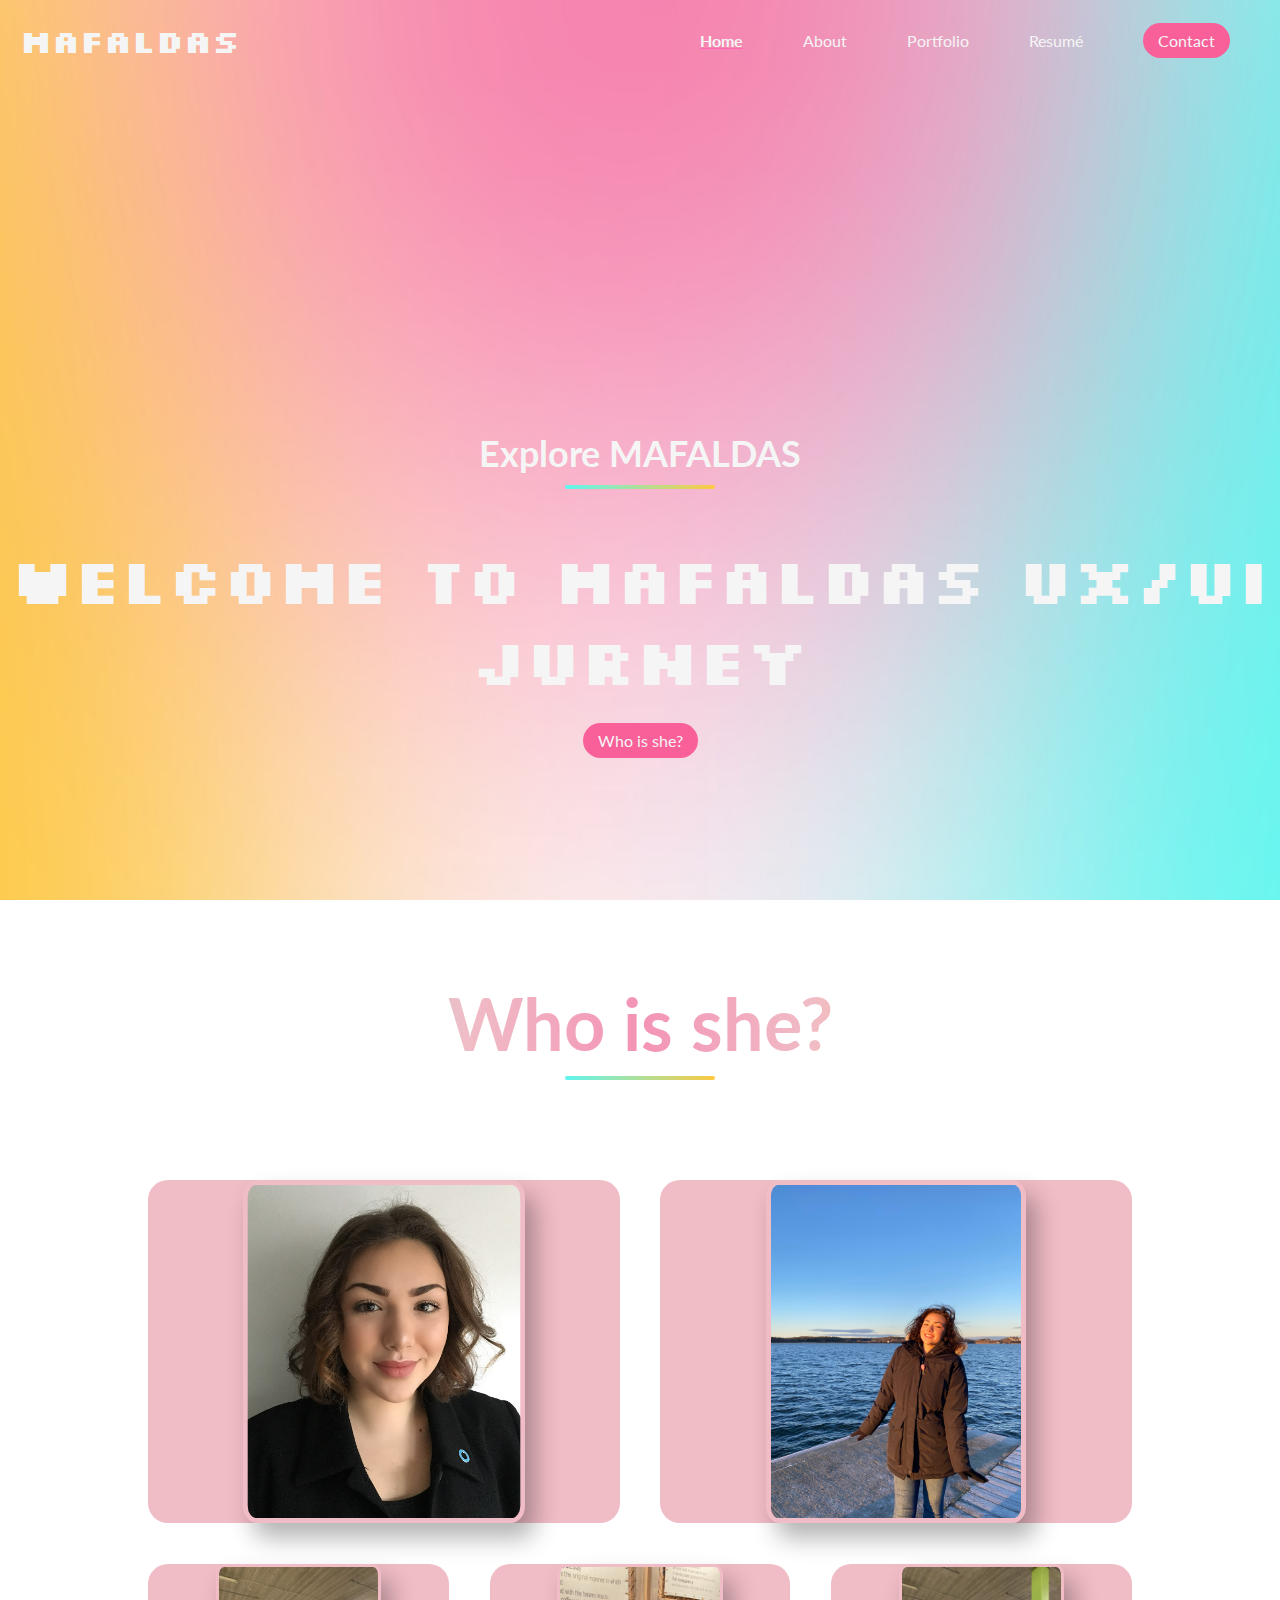
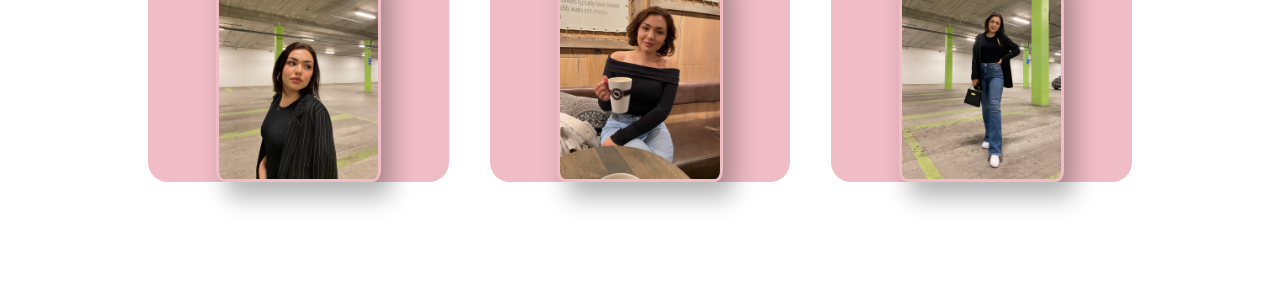
<file: index.html>
<!DOCTYPE html>
<html lang="en">
<head>
    <meta charset="UTF-8">
    <meta http-equiv="X-UA-Compatible" content="IE=edge">
    <meta name="viewport" content="width=device-width, initial-scale=1.0">
    <title>MAFALDA</title>
    <link rel="stylesheet" href="style.css">
</head>
<body>
    <nav class="navbar">
        <h1 class="logo">MAFALDAS</h1>
        <ul class="nav-link">
            <li class="active"><a href="index.html">Home</a></li>
            <li><a href="about.html">About</a></li>
            <li><a href="portfolio.html">Portfolio</a></li>
            <li><a href="resume.html">Resumé</a></li>
            <li class="ctn"><a href="contact.html">Contact</a></li>
        </ul>
        <img src="./img/menu-btn.png" alt="" class="menu-btn">
    </nav>
    <header>
        <div class="header-content">
            <h2>Explore MAFALDAS</h2>
            <div class="line"></div>
            <h1>Welcome to Mafaldas UX/UI Jurney</h1>
            <a href="#home" class="ctn">Who is she?</a>
        </div>
    </header>

    <section id="home">
        <div class="title">
            <h1>Who is she?</h1>
            <div class="line"></div>
        </div>
    </section>
    <section>
        <div class="row">
            <div class="column">
                <img src="./img/slideshow2.png" alt="" class="img2">
            </div>
            <div class="column"> 
                <img src="./img/slideshow1.jpg" alt="" class="img1">
            </div>
            <div class="glow-wrap">
                <i class="glow"></i>
            </div>    
        </div>
        <div class="row">    
            <div class="column">
                <img src="./img/slideshow4.jpg" alt="" class="img3">
            </div>
            <div class="column">
                <img src="./img/slideshow3.jpg" alt="" class="img4">
            </div> 
            <div class="column">   
                <img src="./img/slideshow5.jpg" alt="" class="img5">
            </div>
        </div>
    </section>

    
    <script>
        const menuBtn = document.querySelector('.menu-btn')
        const navlinks = document.querySelector('.nav-link')

        menuBtn.addEventListener('click',()=>{
            navlinks.classList.toggle('mobile-menu')
        })
    </script>
</body>
</html>
</file>
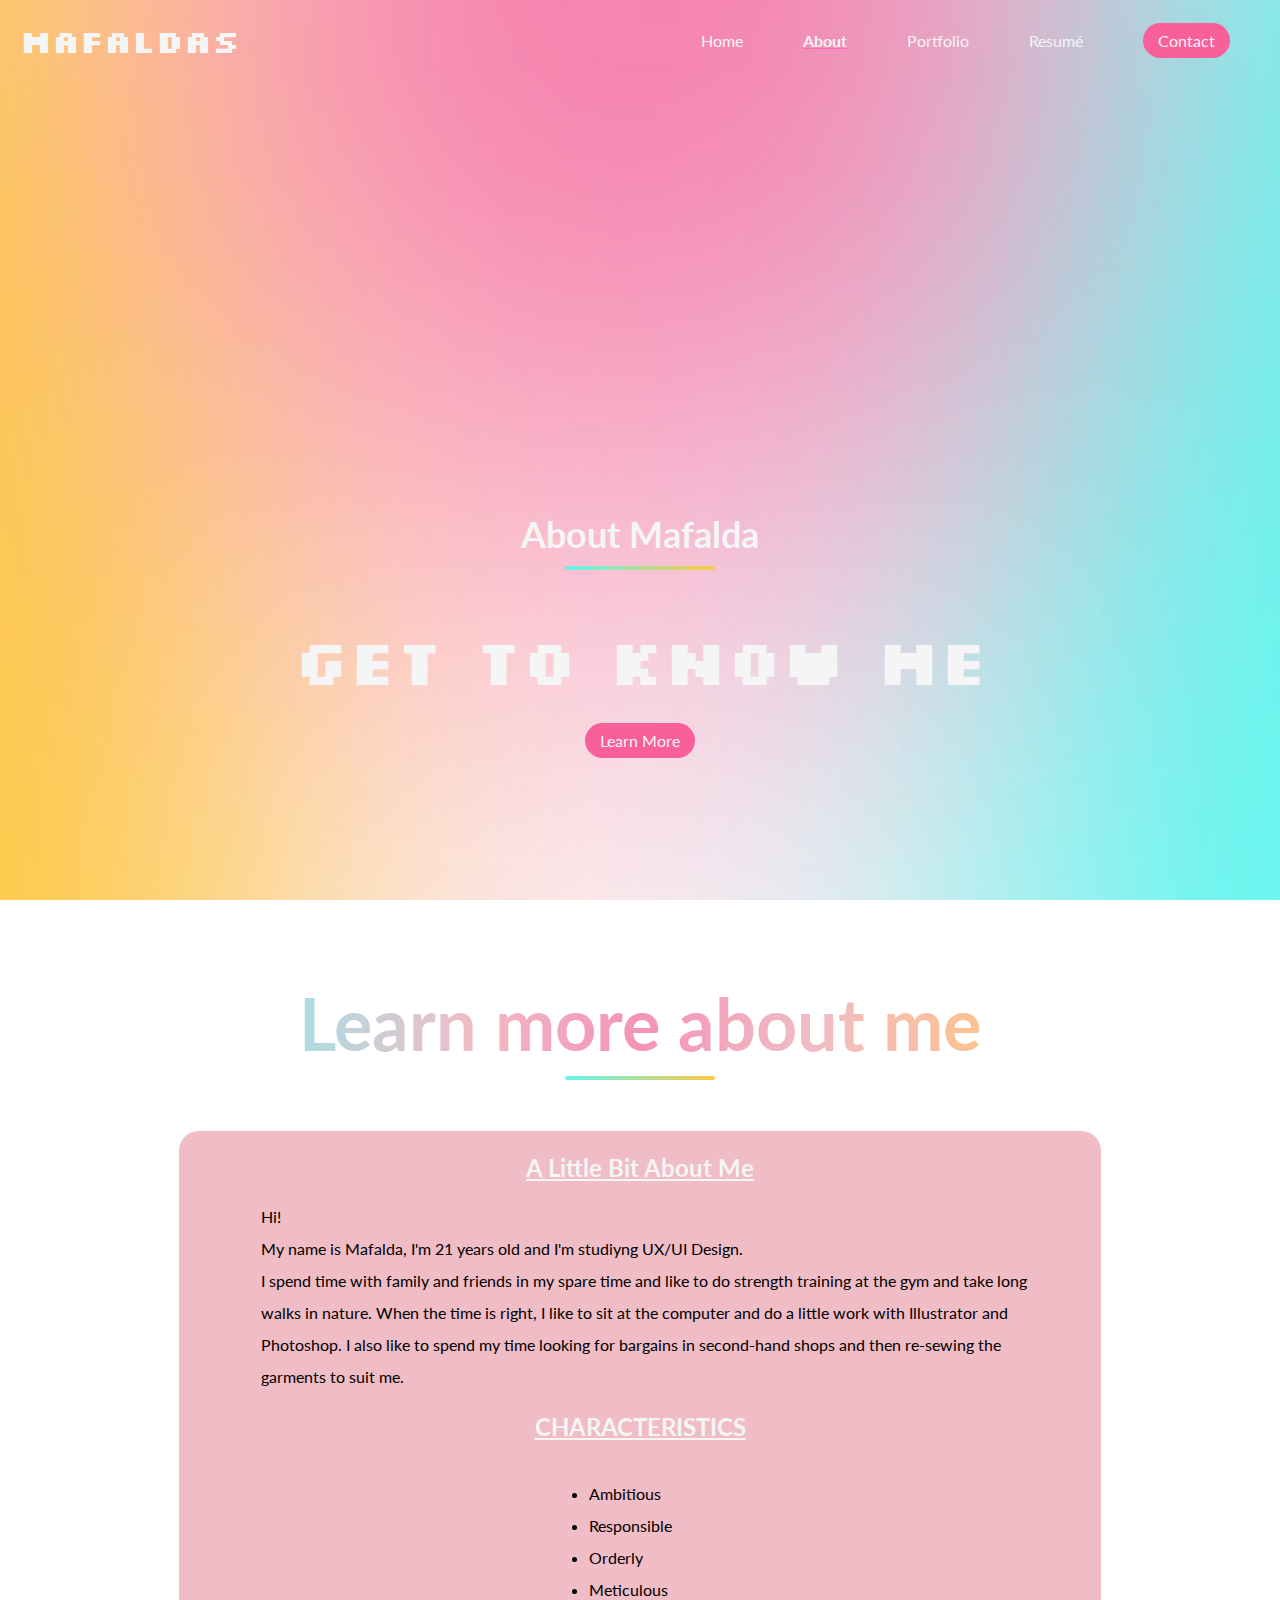
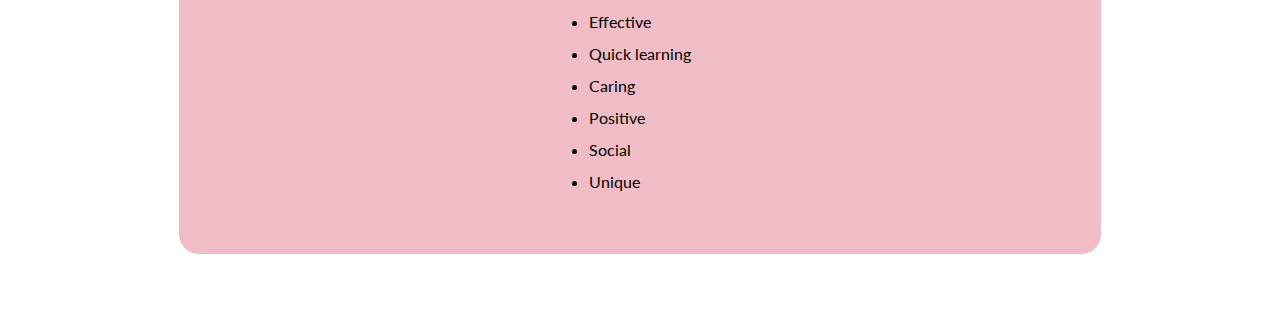
<file: about.html>
<!DOCTYPE html>
<html lang="en">
<head>
    <meta charset="UTF-8">
    <meta http-equiv="X-UA-Compatible" content="IE=edge">
    <meta name="viewport" content="width=device-width, initial-scale=1.0">
    <title>MAFALDA</title>
    <link rel="stylesheet" href="style.css">
</head>
<body>
    <nav class="navbar">
        <h1 class="logo">MAFALDAS</h1>
        <ul class="nav-link">
            <li><a href="index.html">Home</a></li>
            <li class="active"><a href="about.html">About</a></li>
            <li><a href="portfolio.html">Portfolio</a></li>
            <li><a href="resume.html">Resumé</a></li>
            <li class="ctn"><a href="contact.html">Contact</a></li>
        </ul>
        <img src="./img/menu-btn.png" alt="" class="menu-btn">
    </nav>
    <header>
        <div class="header-content">
            <h2>About Mafalda</h2>
            <div class="line"></div>
            <h1>Get To Know Me</h1>
            <a href="#about" class="ctn">Learn More</a>
        </div>
    </header>

    <section id="about">
        <div class="title">
            <h1>Learn more about me</h1>
            <div class="line"></div>
        </div>
        <div class="about-container">
            <h2>A Little Bit About Me</h2>
            <p>Hi!
            <br>My name is Mafalda, I'm 21 years old and I'm studiyng UX/UI Design.  
            <br>I spend time with family and friends in my spare time and like to do strength training at the gym and take long walks in nature. When the time is right, I like to sit at the computer and do a little work with Illustrator and Photoshop. I also like to spend my time looking for bargains in second-hand shops and then re-sewing the garments to suit me.</p>
        
            <h2>CHARACTERISTICS</h2>
            <p>
                <div class="about-list">
                    <li>Ambitious</li>
                    <li>Responsible</li>
                    <li>Orderly</li>
                    <li>Meticulous</li>
                    <li>Effective</li>
                    <li>Quick learning</li>
                    <li>Caring</li>
                    <li>Positive</li>
                    <li>Social</li>
                    <li>Unique</li>
                </div>
            </p>
        </div>
    </section>

    <script>
        const menuBtn = document.querySelector('.menu-btn')
        const navlinks = document.querySelector('.nav-link')

        menuBtn.addEventListener('click',()=>{
            navlinks.classList.toggle('mobile-menu')
        })
    </script>
</body>
</html>
</file>
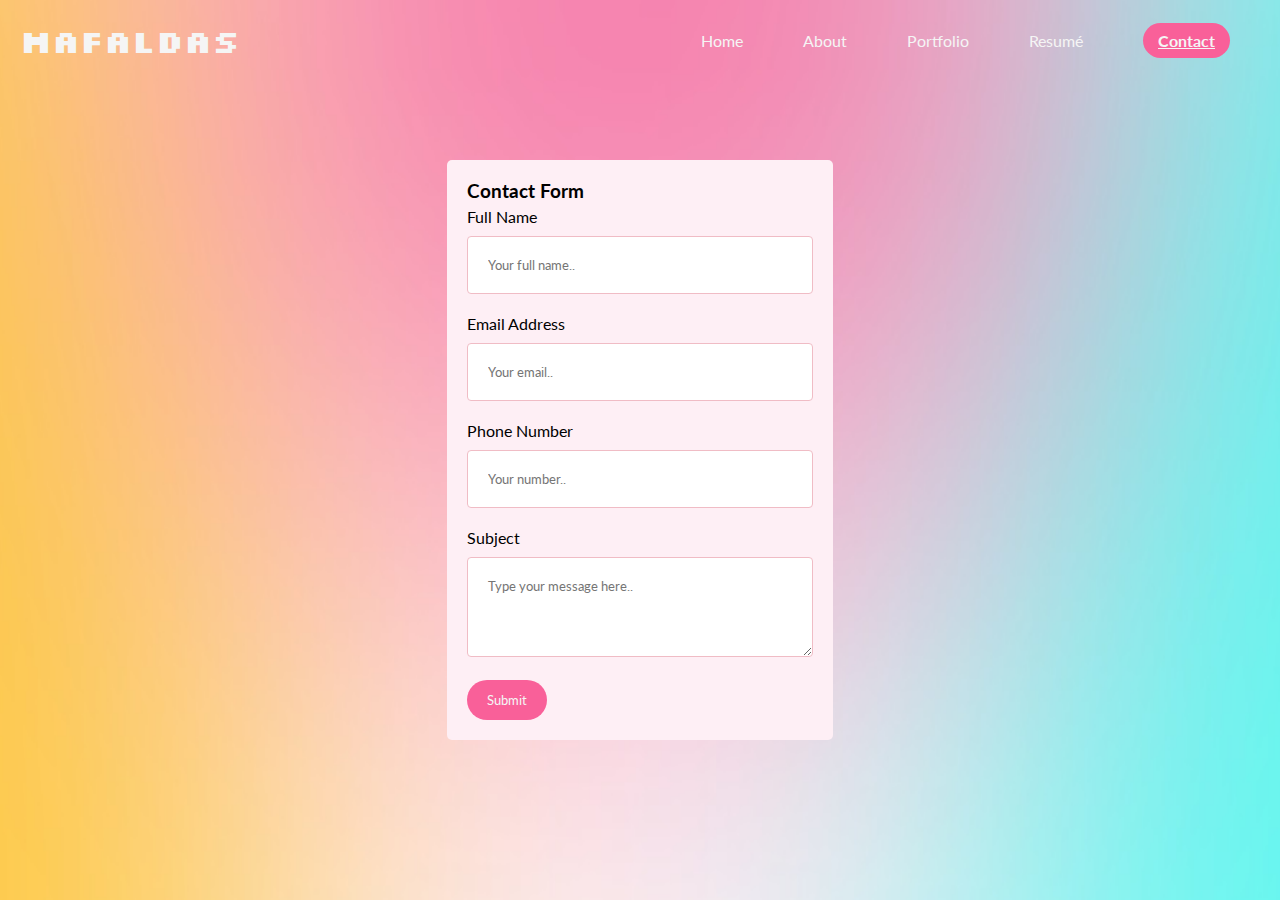
<file: contact.html>
<!DOCTYPE html>
<html lang="en">
<head>
    <meta charset="UTF-8">
    <meta http-equiv="X-UA-Compatible" content="IE=edge">
    <meta name="viewport" content="width=device-width, initial-scale=1.0">
    <title>MAFALDA</title>
    <link rel="stylesheet" href="style.css">
</head>
<body>
    <nav class="navbar">
        <h1 class="logo">MAFALDAS</h1>
        <ul class="nav-link">
            <li><a href="index.html">Home</a></li>
            <li><a href="about.html">About</a></li>
            <li><a href="portfolio.html">Portfolio</a></li>
            <li><a href="resume.html">Resumé</a></li>
            <li  class="ctn active"><a href="contact.html">Contact</a></li>
        </ul>
        <img src="./img/menu-btn.png" alt="" class="menu-btn">
    </nav>
    <header>
        <div class="container">
                <h3>Contact Form</h3>
                
                <ul><label for="fullname">Full Name</label></ul>
                <ul><input placeholder="Your full name.." type="text" id="fullname"></ul>
                
                
                <ul><label for="email">Email Address</label></ul>
                <ul><input placeholder="Your email.." type="text" id="email"></ul>
                
                
                <ul><label for="phone">Phone Number</label></ul>
                <ul><input placeholder="Your number.." type="text" id="phone"></ul>
                    
                    <label for="subject">Subject</label>
                    <textarea placeholder="Type your message here.." name="subject" id="subject" style="height: 100px;"></textarea>

                    <input class="ctn" type="submit" value="Submit">
        </div>
    </header>
    <script>
        const menuBtn = document.querySelector('.menu-btn')
        const navlinks = document.querySelector('.nav-link')

        menuBtn.addEventListener('click',()=>{
            navlinks.classList.toggle('mobile-menu')
        })
    </script>
</body>
</html>
</file>
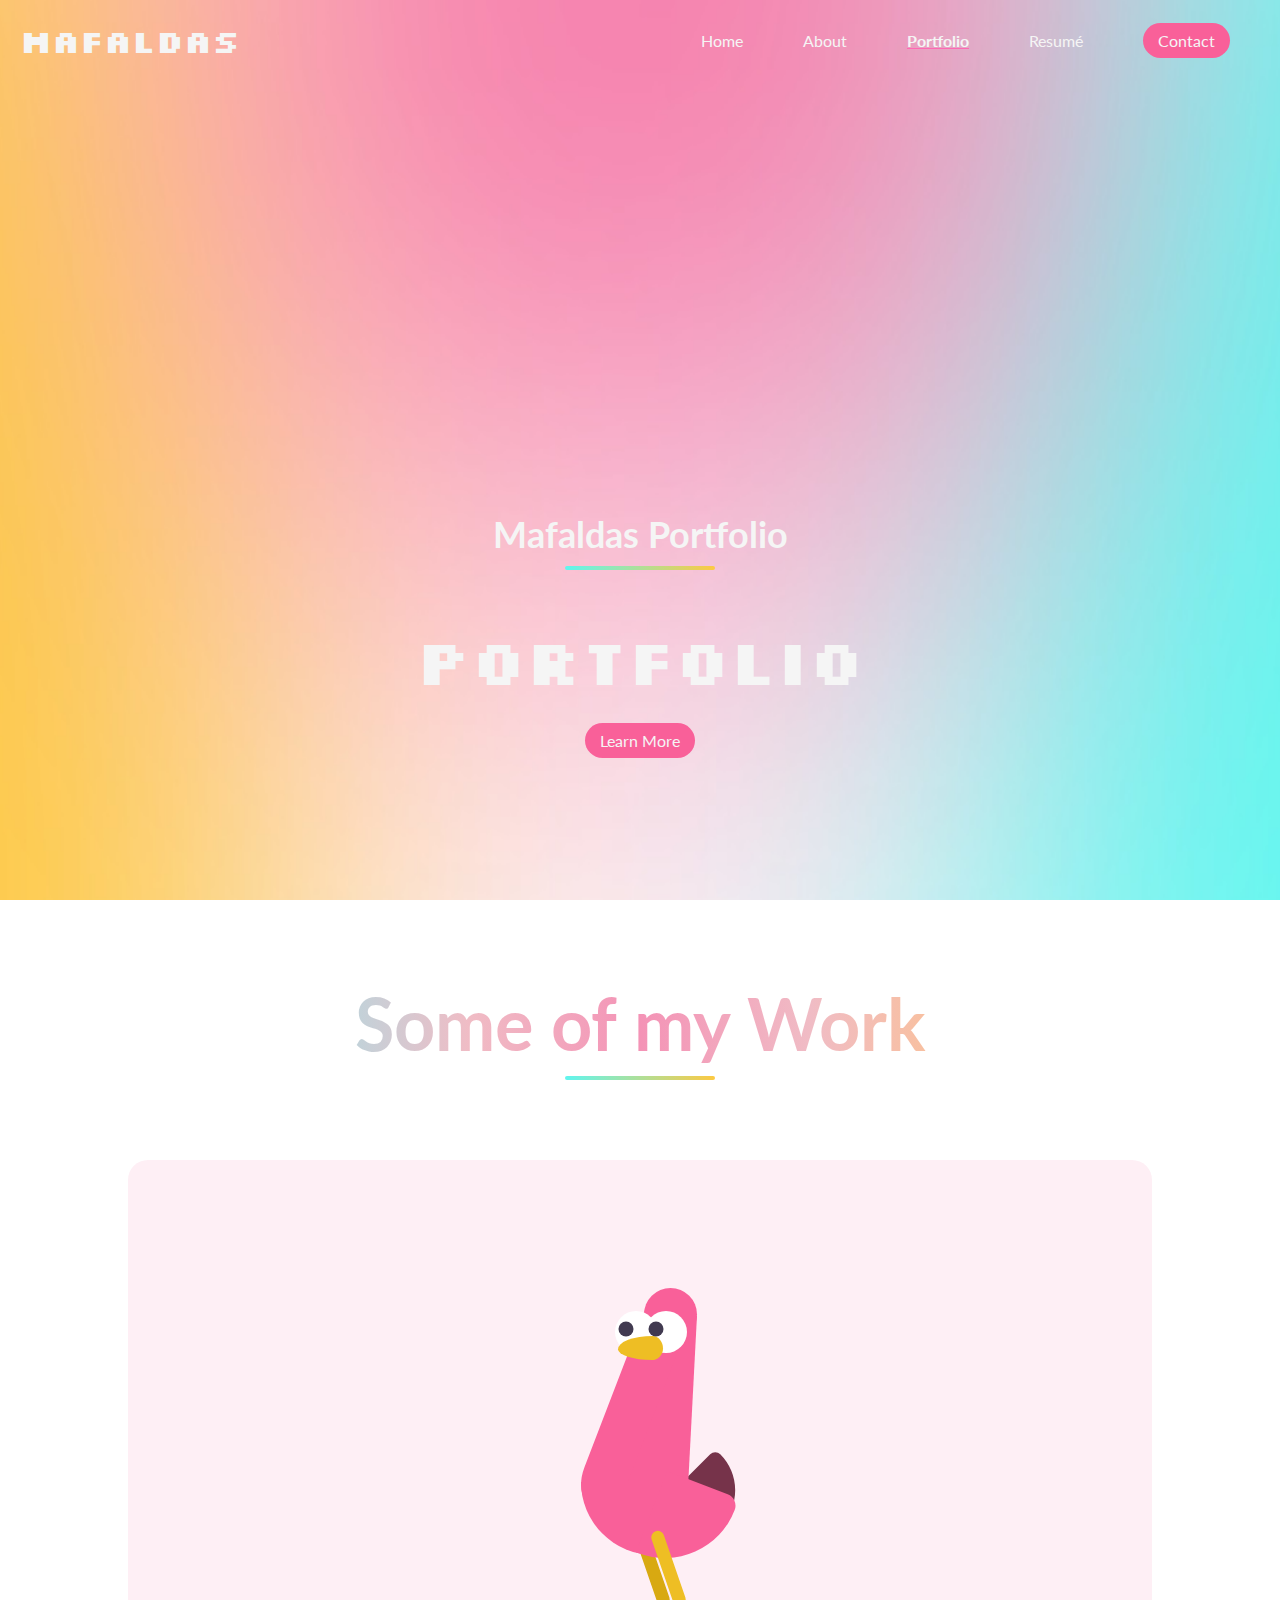
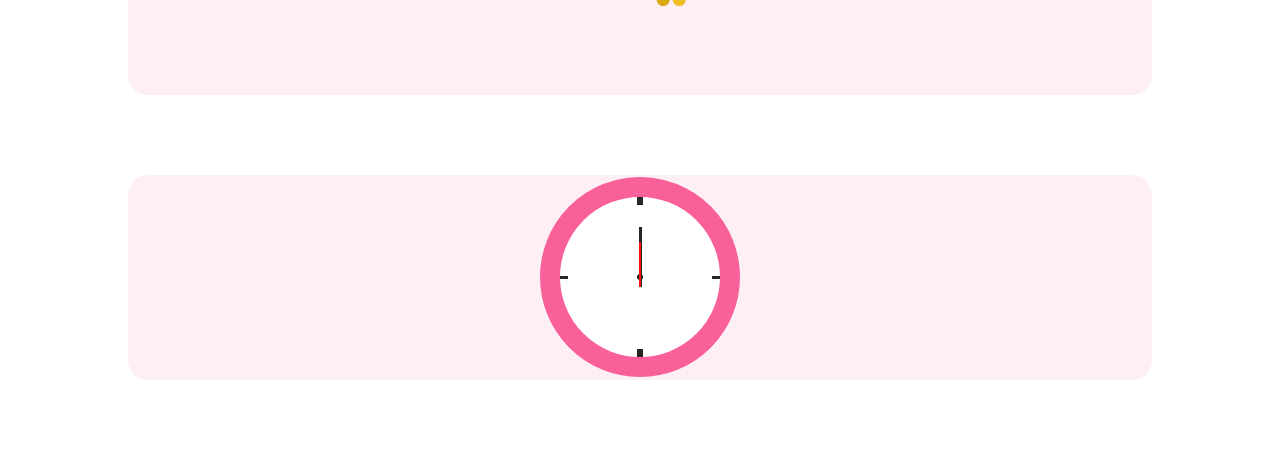
<file: portfolio.html>
<!DOCTYPE html>
<html lang="en">
<head>
    <meta charset="UTF-8">
    <meta http-equiv="X-UA-Compatible" content="IE=edge">
    <meta name="viewport" content="width=device-width, initial-scale=1.0">
    <title>MAFALDA</title>
    <link rel="stylesheet" href="style.css">
</head>
<body>
    <nav class="navbar">
        <h1 class="logo">MAFALDAS</h1>
        <ul class="nav-link">
            <li><a href="index.html">Home</a></li>
            <li><a href="about.html">About</a></li>
            <li class="active"><a href="portfolio.html">Portfolio</a></li>
            <li><a href="resume.html">Resumé</a></li>
            <li class="ctn"><a href="contact.html">Contact</a></li>
        </ul>
        <img src="./img/menu-btn.png" alt="" class="menu-btn">
    </nav>
    <header>
        <div class="header-content">
            <h2>Mafaldas Portfolio</h2>
            <div class="line"></div>
            <h1>Portfolio</h1>
            <a href="#portfolio" class="ctn">Learn More</a>
        </div>
    </header>

    <section id="portfolio">
        <div class="title">
            <h1>Some of my Work</h1>
            <div class="line"></div>
        </div>
    </section>
    <section>
        <div class="portfolio-container">
                <div class="bird">
                    <div class="head">
                        <div class="eye eye_right">
                            <div class="eye__inner eye__inner_right">
                                <div class="eye__pupil"></div>
                            </div>
                        </div>
            
                        <div class="nose"></div>
            
                        <div class="eye eye_left">
                            <div class="eye__inner eye__inner_left">
                                <div class="eye__pupil"></div>
                            </div>
                        </div>
                    </div>
            
                    <div class="body-wrap">
                        <div class="body1"></div>
                        <div class="body2"></div>
                        <div class="body3"></div>
                    </div>
            
                    <div class="legs">
                        <div class="leg leg_left"></div>
                        <div class="leg leg_right"></div>
                    </div>
            
                    <div class="tail"></div>
            
                    <div class="pseudo-knife">
                        <div class="pseudo-knife__blade"></div>
                        <div class="pseudo-knife__handle"></div>
                    </div>
            
                    <div class="knife">
                        <div class="knife__blade"></div>
                        <div class="knife__handle"></div>
                    </div>
                </div>
        </div>
    </section>
    <section>
        <div class="portfolio-container">
            <div class="clock">
                <div class="twelve"></div>
                <div class="three"></div>    
                <div class="six"></div>
                <div class="nine"></div>
                <div class="center"></div>
                <div class="hour"></div>
                <div class="minute"></div>
                <div class="second"></div>    
            </div>
        </div>
    </section>

    <script>
        const menuBtn = document.querySelector('.menu-btn')
        const navlinks = document.querySelector('.nav-link')

        menuBtn.addEventListener('click',()=>{
            navlinks.classList.toggle('mobile-menu')
        })
    </script>
</body>
</html>
</file>
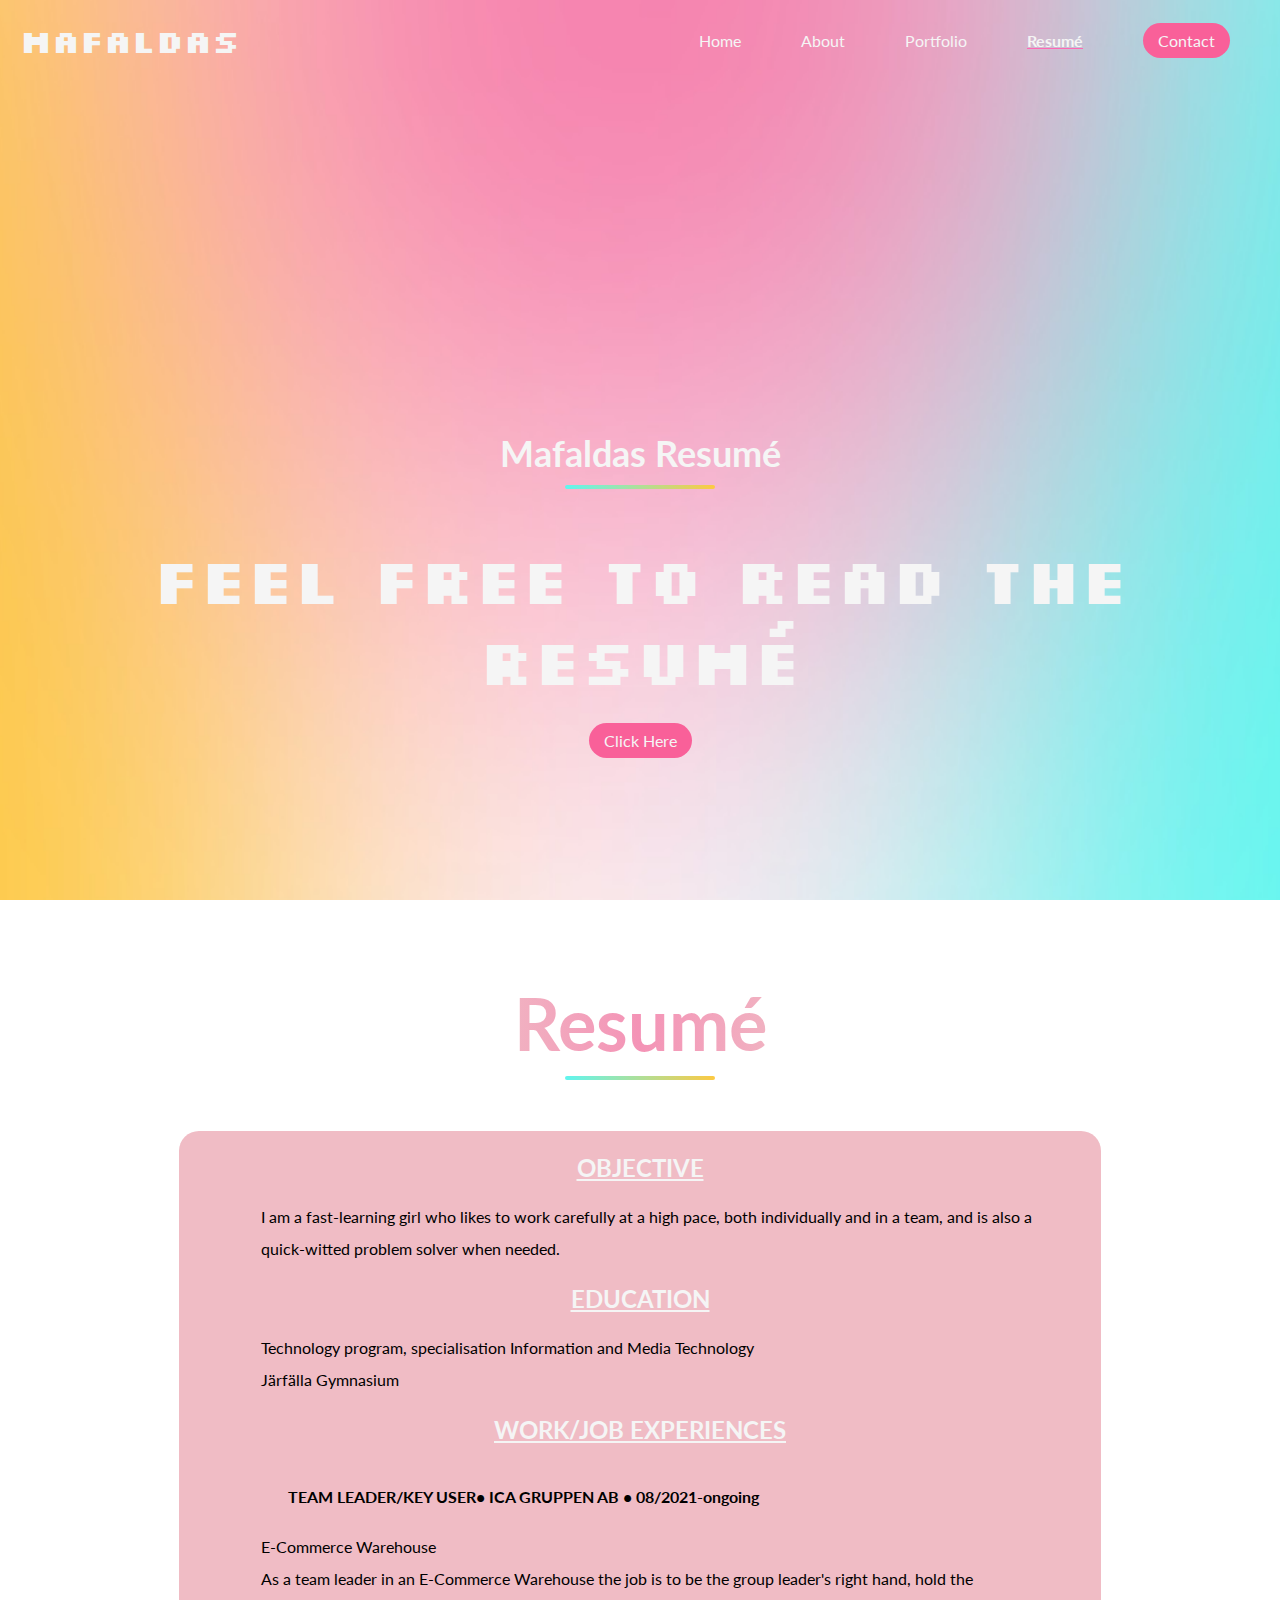
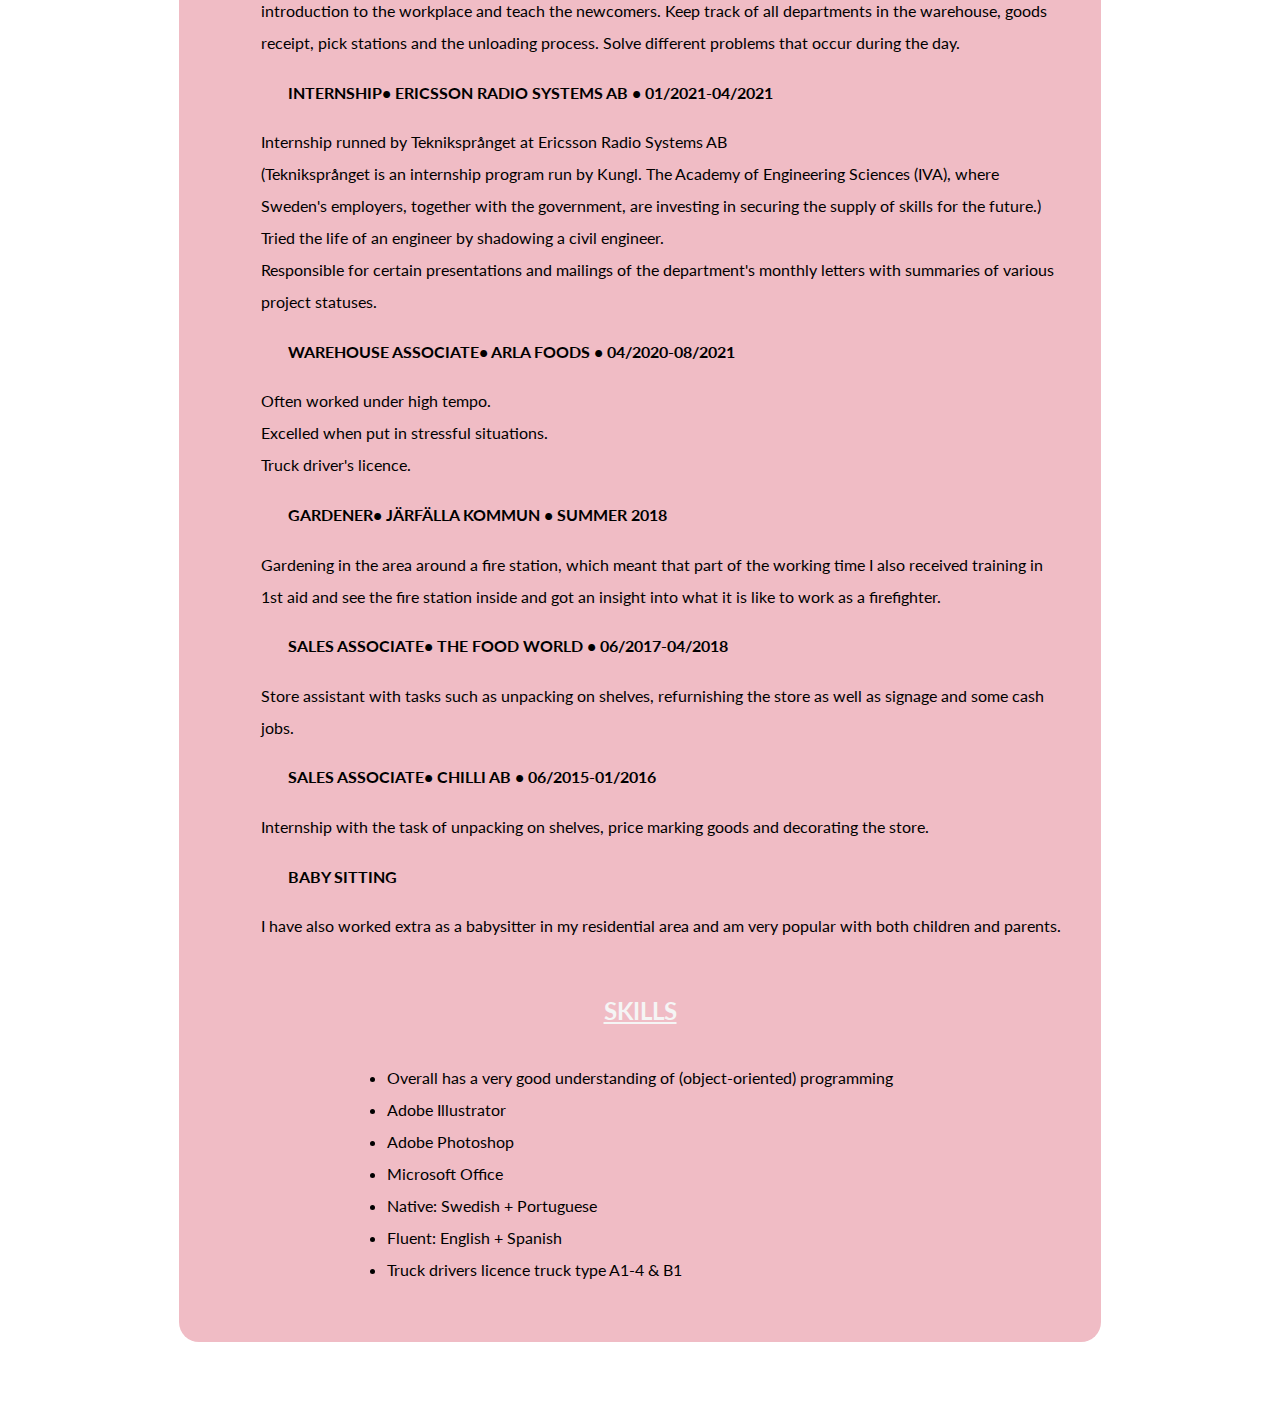
<file: resume.html>
<!DOCTYPE html>
<html lang="en">
<head>
    <meta charset="UTF-8">
    <meta http-equiv="X-UA-Compatible" content="IE=edge">
    <meta name="viewport" content="width=device-width, initial-scale=1.0">
    <title>MAFALDA</title>
    <link rel="stylesheet" href="style.css">
</head>
<body>
    <nav class="navbar">
        <h1 class="logo">MAFALDAS</h1>
        <ul class="nav-link">
            <li><a href="index.html">Home</a></li>
            <li><a href="about.html">About</a></li>
            <li><a href="portfolio.html">Portfolio</a></li>
            <li class="active"><a href="resume.html">Resumé</a></li>
            <li class="ctn"><a href="contact.html">Contact</a></li>
        </ul>
        <img src="./img/menu-btn.png" alt="" class="menu-btn">
    </nav>
    <header>
        <div class="header-content">
            <h2>Mafaldas Resumé</h2>
            <div class="line"></div>
            <h1 class="onef">Feel free to read the Resumé</h1>
            <a href="#resume" class="ctn">Click Here</a>
        </div>
    </header>

    <section id="resume">
        <div class="title">
            <h1>Resumé</h1>
            <div class="line"></div>
        </div>
        <div class="resume-container">
            <h2>OBJECTIVE</h2>
            <p>I am a fast-learning girl who likes to work carefully at a high pace, both individually and in a team, and is also a quick-witted problem solver when needed.</p>
            
            <h2>EDUCATION</h2>  
            <p>Technology program, specialisation Information and Media Technology
               <br>Järfälla Gymnasium
            </p>
        
            <h2>WORK/JOB EXPERIENCES</h2>
            <p></p>
            <h4>TEAM LEADER/KEY USER• ICA GRUPPEN AB • 08/2021-ongoing</h4>
               <p>E-Commerce Warehouse
               <br>As a team leader in an E-Commerce Warehouse the job is to be the group leader's right hand, hold the introduction to the workplace and teach the newcomers. Keep track of all departments in the warehouse, goods receipt, pick stations and the unloading process. Solve different problems that occur during the day.
            </p>

            <h4>INTERNSHIP• ERICSSON RADIO SYSTEMS AB • 01/2021-04/2021</h4>
            <p>Internship runned by Tekniksprånget at Ericsson Radio Systems AB
               <br>(Tekniksprånget is an internship program run by  Kungl. The Academy of Engineering Sciences (IVA), where Sweden's employers, together with the government, are investing in securing the supply of skills for the future.)
               <br>Tried the life of an engineer by shadowing a civil engineer. 
               <br>Responsible for certain presentations and mailings of the department's monthly letters with summaries of various project statuses.
            </p>

            <h4>WAREHOUSE ASSOCIATE• ARLA FOODS • 04/2020-08/2021</h4>
            <p>Often worked under high tempo.
               <br>Excelled when put in stressful situations.
               <br>Truck driver's licence.
            </p>

            <h4>GARDENER• JÄRFÄLLA KOMMUN • SUMMER 2018</h4>
            <p>Gardening in the area around a fire station, which meant that part of the working time I also received training in 1st aid and see the fire station inside and got an insight into what it is like to work as a firefighter.
            </p>

            <h4>SALES ASSOCIATE• THE FOOD WORLD • 06/2017-04/2018</h4>
            <p>Store assistant with tasks such as unpacking on shelves, refurnishing the store as well as signage and some cash jobs.
            </p>

            <h4>SALES ASSOCIATE• CHILLI AB • 06/2015-01/2016</h4>
            <p>Internship with the task of unpacking on shelves, price marking goods and decorating the store.
            </p>

            <h4>BABY SITTING</h4>
            <p>I have also worked extra as a babysitter in my residential area and am very popular with both children and parents.
            </p>
            <p></p>
            <h2>SKILLS</h2>
            <p>
                <div class="resume-list">
                    <li>Overall has a very good understanding of (object-oriented) programming</li>
                    <li>Adobe Illustrator</li>
                    <li>Adobe Photoshop</li>
                    <li>Microsoft Office</li>
                    <li>Native: Swedish + Portuguese</li>
                    <li>Fluent: English + Spanish</li> 
                    <li>Truck drivers licence truck type A1-4 & B1</li>
                </div>
            </p>
        </div>
    </section>

    <script>
        const menuBtn = document.querySelector('.menu-btn')
        const navlinks = document.querySelector('.nav-link')

        menuBtn.addEventListener('click',()=>{
            navlinks.classList.toggle('mobile-menu')
        })
    </script>
</body>
</html>
</file>
<file: style.css>
/* Google Fonts */
@import url('https://fonts.googleapis.com/css2?family=Silkscreen&display=swap');
@import url('https://fonts.googleapis.com/css2?family=Lato&display=swap');

* {
    margin: 0;
    padding: 0;
    box-sizing: border-box;
    font-family: 'Lato', sans-serif;
    scroll-behavior: smooth;
}
a{
    text-decoration: none;
    color: whitesmoke;
}
ul{
    list-style: none;
}
.active{
    color: hotpink;
    text-decoration: underline;
    font-weight: bold;
}
a:hover{
    text-decoration: underline;
    font-weight: bold;
}

/* Navbar */
.navbar{
    position: absolute;
    top: 0;
    left: 0;
    display: flex;
    width: 100%;
    justify-content: space-between;
    padding: 20px;
    color: whitesmoke;
}
.navbar h1{
    font-family: 'Silkscreen', cursive;
}
.nav-link{
    display: flex;
    align-items: center;
}
.nav-link li{
    margin: 0 30px;
}

header {
    width: 100vw;
    height: 100vh;
    background-image: url('./img/light.jpg');
    background-position: bottom;
    background-size: cover;
    display: flex;
    align-items: flex-end;
    justify-content: center;
}
.header-content{
    margin-bottom: 150px;
    color: whitesmoke;
    text-align: center;
}
.header-content h2{
    font-size: 4vmin;
}
.line{
    width: 150px;
    height: 4px;
    background: linear-gradient(to right, #60f5ef, #fdc942);
    margin: 10px auto;
    border-radius: 5px;
}
.header-content h1{
    font-size: 7vmin;
    margin-top: 50px;
    margin-bottom: 30px;
    font-family: 'Silkscreen', cursive;
}
.menu-btn{
    position: absolute;
    top: 30px;
    right: 30px;
    width: 40px;
    cursor: pointer;
    display: none;
}

/*Scroll-sown button*/
.ctn{
    padding: 8px 15px;
    background: #F96099;
    border-radius: 30px;
    color: whitesmoke;
    cursor: pointer;
}


/* Learn about me */
section{
    width: 80%;
    margin: 80px auto;
}
.title{
    text-align: center;
    font-size: 4vmin;
    background: linear-gradient(to right, #6df1ed, #abdde3, #f0bcc5, #f493b6, #f0bcc5, #fcc290, #fdc844);
    -webkit-background-clip: text;
    -webkit-text-fill-color: transparent;
    font-weight: bold;
}

/*Column*/
.row{
    display: flex;
    box-sizing: border-box;
}
.column{
    flex: 100%;
    background: #f0bcc5;
    height: 100;
    text-align: center;
    border-radius: 20px;
    margin: 2%;
}
.img2{
    width: 60%;
    height: 100%;
    vertical-align: middle;
    border-radius: 5%;
    padding: 1%;
    box-shadow: 10px 15px 25px 0 rgba(0, 0, 0, .3);
    transition: all .5s cubic-bezier(0.645, 0.045, 0.355, 1);
}
.img2:hover{
    box-shadow: 1px 1px 10px 0 rgba(0,0,0,.1);
}
.img1{
    width: 55%;
    height: auto;
    vertical-align: middle;
    border-radius: 5%;
    padding: 1%;
    box-shadow: 10px 15px 25px 0 rgba(0, 0, 0, .3);
    transition: all .5s cubic-bezier(0.645, 0.045, 0.355, 1);
}
.img1:hover{
    box-shadow: 1px 1px 10px 0 rgba(0,0,0,.1);
}
.img3{
    width: 55%;
    height: auto;
    vertical-align: middle;
    border-radius: 5%;
    padding: 1%;
    box-shadow: 10px 15px 25px 0 rgba(0, 0, 0, .3);
    transition: all .5s cubic-bezier(0.645, 0.045, 0.355, 1);
}
.img3:hover{
    box-shadow: 1px 1px 10px 0 rgba(0,0,0,.1);
}
.img4{
    width: 55%;
    height: auto;
    vertical-align: middle;
    border-radius: 5%;
    padding: 1%;
    box-shadow: 10px 15px 25px 0 rgba(0, 0, 0, .3);
    transition: all .5s cubic-bezier(0.645, 0.045, 0.355, 1);
}
.img4:hover{
    box-shadow: 1px 1px 10px 0 rgba(0,0,0,.1);
}
.img5{
    width: 55%;
    height: auto;
    vertical-align: middle;
    border-radius: 5%;
    padding: 1%;
    box-shadow: 10px 15px 25px 0 rgba(0, 0, 0, .3);
    transition: all .5s cubic-bezier(0.645, 0.045, 0.355, 1);
}
.img5:hover{
    box-shadow: 1px 1px 10px 0 rgba(0,0,0,.1);
}

/*About*/
.about-container{
    background: #f0bcc5;
    border-radius: 20px;
    line-height: 200%;
    font-family: 'Lato', sans-serif;
    text-align: center;
    margin: 5%;
    padding: 2%;
}
.about-container h2{
    text-decoration: underline;
    color: whitesmoke;
}
.about-container p{
    padding: 2%;
    margin-left: 5%;
    text-align: left;    
}
.about-list{
    display: inline-block;
    text-align: left;
}

/*Resume*/
.resume-container{
    background: #f0bcc5;
    border-radius: 20px;
    line-height: 200%;
    font-family: 'Lato', sans-serif;
    text-align: center;
    margin: 5%;
    padding: 2%;
}
.resume-container h2{
    text-decoration: underline;
    color: whitesmoke;
}
.resume-container h4{
    text-align: left;
    margin-left: 10%;
}
.resume-container p{
    padding: 2%;
    margin-left: 5%;
    text-align: left;    
}
.resume-list{
    display: inline-block;
    text-align: left;
}

/*Contact*/
input[type=text], select, textarea{
    width: 100%;
    padding: 20px;
    border: 1px solid #f0bcc5;
    border-radius: 4px;
    box-sizing: border-box;
    margin-top: 10px;
    margin-bottom: 20px;
    resize: vertical;
}
  
  input[type=submit]{
    background-color: #F96099;
    color: whitesmoke;
    padding: 12px 20px;
    border: none;
    border-radius: 20px;
    cursor: pointer;
}
  
  input[type=submit]:hover{
    background-color: #fa70a3;
}
  
  .container{
    border-radius: 5px;
    background-color: #feeff5;
    padding: 20px;
    margin: auto;

}

  .container h3{
    margin-bottom: 5px;
}

/*Portfolio*/
.portfolio-container{
    display: flex;
    position: relative;
    border-radius: 5px;
    background-color: #feeff5;
    padding: 10%;
    margin: auto;
    border-radius: 20px;
    justify-content: center
}

/*Bird*/
.bird {
  width: 194px;
  height: 330px;
  position: relative;
  top: 26px;
  left: 28px;
}

.head {
  position: absolute;
  width: 53px;
  height: 53px;
  top: 0;
  left: 73px;
  background-color: #F96099;
  border-radius: 50%;
  z-index: 6;
}

.face {
  position: relative;
}

.eye {
  position: absolute;
  width: 42px;
  height: 42px;
  animation-name: changeZIndex;
  animation-duration: 5s;
  animation-fill-mode: both;
}
.eye_right {
  left: -29px;
  top: 23px;
}
.eye_left {
  left: 1px;
  top: 23px;
  animation-direction: reverse;
}
.eye__inner {
  position: relative;
  width: 100%;
  height: 100%;
  background-color: #fff;
  border-radius: 50%;
  overflow: hidden;
  animation-name: moveEyes;
  animation-duration: 5s;
  animation-fill-mode: both;
}
.eye__inner_right::before, .eye__inner_left::before {
  content: "";
  position: absolute;
  left: 0;
  right: 0;
  top: 0;
  height: 100%;
  background-color: #F96099;
  transform: translateY(-100%);
  z-index: 5;
  animation-name: blinkTopEyelid;
  animation-duration: 5s;
  animation-fill-mode: both;
}
.eye__inner_right::after, .eye__inner_left::after {
  content: "";
  position: absolute;
  left: 0;
  right: 0;
  bottom: 0;
  height: 100%;
  background-color: #F96099;
  transform: translateY(100%);
  z-index: 5;
  animation-name: blinkBottomEyelid;
  animation-duration: 5s;
  animation-fill-mode: both;
}
.eye__pupil {
  position: absolute;
  top: 18px;
  left: 27%;
  width: 15px;
  height: 15px;
  background-color: #413A50;
  transform: translate(-50%, -50%);
  border-radius: 50%;
  z-index: 4;
  animation-name: movePupils;
  animation-duration: 5s;
  animation-fill-mode: both;
}

.nose {
  width: 45px;
  height: 24px;
  position: absolute;
  top: 48px;
  right: 34px;
  background-color: #EEBE24;
  z-index: 2;
  border-radius: 77% 23% 25% 75%/55% 52% 48% 45%;
  transform: scaleX(1);
  transform-origin: right center;
  animation-name: moveNose;
  animation-duration: 5s;
  animation-fill-mode: both;
}

.body-wrap {
  position: relative;
  width: 100%;
  height: 100%;
  z-index: 2;
}

.body1 {
  position: absolute;
  width: 65px;
  height: 190px;
  right: 73px;
  top: 28px;
  transform: skew(-3deg, 0deg);
  background-color: #F96099;
  border-radius: 190px 0 0 0;
}

.body2 {
  position: absolute;
  width: 49px;
  height: 215px;
  left: 36px;
  top: 13px;
  transform: skew(-21deg, 0deg);
  border-radius: 8px 10px 0 53px;
  background-color: #F96099;
}

.body3 {
  position: absolute;
  width: 104px;
  height: 73px;
  left: 10px;
  bottom: 63px;
  border-radius: 0 0 0 73px;
  background-color: #F96099;
}
.body3::after {
  content: "";
  position: absolute;
  display: block;
  width: 87px;
  height: 77px;
  top: 5px;
  right: -46px;
  transform: rotate(-69deg);
  background-color: #F96099;
  border-radius: 0 0 13px 80px;
}

.leg {
  position: absolute;
  width: 13px;
  height: 79px;
  bottom: 10px;
  transform: rotate(-19deg);
  border-radius: 10px;
}
.leg_left {
  right: 90px;
  background-color: #EEBE24;
  z-index: 2;
}
.leg_right {
  right: 106px;
  background-color: #d8a911;
}

.tail {
  position: absolute;
  width: 58px;
  height: 58px;
  right: 25px;
  bottom: 103px;
  background-color: #76334a;
  border-radius: 0 14% 100% 0;
  transform: rotate(-45deg) translateY(6px);
  animation-name: moveTail;
  animation-duration: 5s;
  animation-fill-mode: both;
}

.pseudo-knife {
  width: 250px;
  height: 220px;
  position: absolute;
  top: 60px;
  left: -43px;
  transform-origin: 86px 111px;
  opacity: 0;
  animation-name: pseudoKnifeRotate;
  animation-duration: 5s;
  animation-fill-mode: both;
}
.pseudo-knife__blade {
  width: 250px;
  height: 220px;
  position: absolute;
  border-radius: 50%;
  clip-path: polygon(50% 58%, 15% 0, 88% 0);
  background: radial-gradient(#91C1C6 25%, #fff 25% 45%, #91C1C6 45% 100%);
  transform: rotate(-153deg);
}
.pseudo-knife__handle {
  width: 80px;
  height: 80px;
  position: absolute;
  right: 75px;
  top: 45px;
  border-radius: 50%;
  clip-path: polygon(50% 58%, 15% 0, 88% 0);
  background: var(--pupilsColor);
  transform: rotate(20deg);
}

.knife {
  position: absolute;
  top: 67px;
  left: -9px;
  transform: rotate(-14deg);
  opacity: 0;
  animation-name: showKnife;
  animation-duration: 5s;
  animation-fill-mode: both;
}
.knife::before {
  content: "✦";
  position: absolute;
  top: -13px;
  right: -8px;
  color: #fff;
  font-size: 20px;
  transform: scale(1);
  z-index: 16;
  animation-name: bladeFlare;
  animation-duration: 400ms;
  animation-fill-mode: both;
  animation-delay: 2.5s;
}
.knife__blade {
  position: relative;
  width: 22px;
  height: 86px;
  background-color: #91C1C6;
  border-radius: 92% 6% 0 100%/100% 6% 94% 0;
  overflow: hidden;
}
.knife__blade::after {
  content: "";
  display: block;
  width: 80px;
  height: 20px;
  position: absolute;
  top: 40%;
  left: -50%;
  right: -50%;
  transform: rotate(-30deg);
  background-color: #fff;
  z-index: 10;
  animation-name: bladeBlink;
  animation-duration: 500ms;
  animation-fill-mode: both;
  animation-delay: 2s;
}
.knife__handle {
  width: 53px;
  height: 13px;
  background: #383048;
  position: absolute;
  left: 50%;
  transform: translateX(-50%);
  top: 85px;
  border-radius: 25px;
}
.knife__handle::after {
  content: "";
  width: 21px;
  height: 43px;
  background: #383048;
  display: block;
  position: absolute;
  top: 100%;
  left: 50%;
  transform: translateX(-50%);
  border-radius: 0 0 20px 20px;
}

@keyframes blinkTopEyelid {
  0% {
    transform: translateY(-100%);
  }
  8% {
    transform: translateY(-100%);
  }
  10% {
    transform: translateY(-50%);
  }
  12% {
    transform: translateY(-100%);
  }
  25% {
    transform: translateY(-100%);
  }
  28% {
    transform: translateY(-50%);
  }
  30% {
    transform: translateY(-65%);
  }
  75% {
    transform: translateY(-65%);
  }
  77% {
    transform: translateY(-50%);
  }
  79% {
    transform: translateY(-100%);
  }
  92% {
    transform: translateY(-100%);
  }
  95% {
    transform: translateY(-50%);
  }
  98% {
    transform: translateY(-100%);
  }
  100% {
    transform: translateY(-100%);
  }
}
@keyframes blinkBottomEyelid {
  0% {
    transform: translateY(100%);
  }
  8% {
    transform: translateY(100%);
  }
  10% {
    transform: translateY(50%);
  }
  12% {
    transform: translateY(100%);
  }
  25% {
    transform: translateY(100%);
  }
  28% {
    transform: translateY(50%);
  }
  30% {
    transform: translateY(100%);
  }
  75% {
    transform: translateY(100%);
  }
  77% {
    transform: translateY(50%);
  }
  79% {
    transform: translateY(100%);
  }
  92% {
    transform: translateY(100%);
  }
  95% {
    transform: translateY(50%);
  }
  98% {
    transform: translateY(100%);
  }
  100% {
    transform: translateY(100%);
  }
}

@keyframes changeZIndex {
  0% {
    z-index: 2;
  }
  74% {
    z-index: 2;
  }
  75% {
    z-index: 4;
  }
  99% {
    z-index: 4;
  }
  100% {
    z-index: 2;
  }
}
@keyframes moveEyes {
  0% {
    transform: translateX(0);
  }
  38% {
    transform: translateX(0);
  }
  40% {
    transform: translateX(20%);
  }
  74% {
    transform: translateX(20%);
  }
  75% {
    transform: translateX(80%);
  }
  90% {
    transform: translateX(80%);
  }
  98% {
    transform: translateX(80%);
  }
  100% {
    transform: translateX(0);
  }
}
@keyframes movePupils {
  0% {
    left: 27%;
  }
  12% {
    left: 27%;
  }
  15% {
    left: 59%;
  }
  19% {
    left: 59%;
  }
  22% {
    left: 27%;
  }
  35% {
    left: 27%;
  }
  40% {
    left: 55%;
  }
  90% {
    left: 55%;
  }
  100% {
    left: 27%;
  }
}
@keyframes moveTail {
  0% {
    transform: rotate(-45deg) translateY(6px);
  }
  44.5% {
    transform: rotate(-45deg) translate(0, 6px);
  }
  45.5% {
    transform: rotate(-3deg) translate(6px, 21px);
  }
  46% {
    transform: rotate(-45deg) translate(0, 6px);
  }
  46.5% {
    transform: rotate(-63deg) translate(7px, 1px);
  }
  47% {
    transform: rotate(-55deg) translate(0, 6px);
  }
  47.5% {
    transform: rotate(-45deg) translate(0, 6px);
  }
  48% {
    transform: rotate(-10deg) translate(5px, 17px);
  }
  48.5% {
    transform: rotate(-45deg) translate(0, 6px);
  }
  49% {
    transform: rotate(-50deg) translate(9px, 5px);
  }
  49.5% {
    transform: rotate(-45deg) translate(0, 6px);
  }
  94.5% {
    transform: rotate(-45deg) translate(0, 6px);
  }
  95.5% {
    transform: rotate(-3deg) translate(6px, 21px);
  }
  96% {
    transform: rotate(-45deg) translate(0, 6px);
  }
  96.5% {
    transform: rotate(-63deg) translate(7px, 1px);
  }
  97% {
    transform: rotate(-55deg) translate(0, 6px);
  }
  97.5% {
    transform: rotate(-45deg) translate(0, 6px);
  }
  98% {
    transform: rotate(-10deg) translate(5px, 17px);
  }
  98.5% {
    transform: rotate(-45deg) translate(0, 6px);
  }
  99% {
    transform: rotate(-50deg) translate(9px, 5px);
  }
  99.5% {
    transform: rotate(-45deg) translate(0, 6px);
  }
  100% {
    transform: rotate(-45deg) translate(0, 6px);
  }
}
@keyframes showKnife {
  0% {
    opacity: 0;
  }
  43% {
    opacity: 0;
  }
  44% {
    opacity: 1;
  }
  80% {
    opacity: 1;
  }
  82% {
    opacity: 0;
  }
  100% {
    opacity: 0;
  }
}
@keyframes bladeBlink {
  0% {
    transform: rotate(-30deg) translateY(0s);
  }
  100% {
    transform: rotate(-30deg) translateY(-38px);
  }
}
@keyframes bladeFlare {
  0% {
    transform: scale(0);
  }
  50% {
    transform: scale(1);
  }
  100% {
    transform: scale(0);
  }
}
@keyframes pseudoKnifeRotate {
  0% {
    opacity: 0;
    transform: rotate(-600deg);
  }
  33% {
    opacity: 0;
  }
  40% {
    opacity: 0;
    transform: rotate(-600deg);
  }
  44% {
    opacity: 1;
    transform: rotate(120deg);
  }
  45% {
    opacity: 0;
  }
  80% {
    opacity: 0;
    transform: rotate(180deg);
  }
  85% {
    opacity: 1;
    transform: rotate(-375deg);
  }
  86% {
    opacity: 0;
  }
  100% {
    opacity: 0;
    transform: rotate(-375deg);
  }
}
@keyframes moveNose {
  0% {
    border-radius: 77% 23% 25% 75%/55% 52% 48% 45%;
    transform: scaleX(1) rotate(0deg);
  }
  39.5% {
    border-radius: 77% 23% 25% 75%/55% 52% 48% 45%;
    transform: scaleX(1) rotate(0deg);
  }
  40% {
    transform: scaleX(0.67) rotate(0deg);
    border-radius: 71% 29% 50% 58%/70% 30% 70% 30%;
  }
  74% {
    transform: scaleX(0.67) rotate(0deg);
    border-radius: 71% 29% 50% 58%/70% 30% 70% 30%;
    z-index: 2;
  }
  74.5% {
    border-radius: 77% 23% 25% 75%/55% 52% 48% 45%;
    transform: scaleX(1) rotate(186deg);
    z-index: 3;
  }
  99% {
    border-radius: 77% 23% 25% 75%/55% 52% 48% 45%;
    transform: scaleX(1) rotate(186deg);
    z-index: 3;
  }
  100% {
    border-radius: 77% 23% 25% 75%/55% 52% 48% 45%;
    transform: scaleX(1) rotate(0deg);
    z-index: 2;
  }
}
    
/*Clock*/
.clock{
    position: relative;
    height: 200px;
    width: 200px;
    background: white;
    box-sizing: border-box;
    border-radius: 100%;
    border: 20px solid #F96099;
    position: absolute;
    top: 0;
    left: 0;
    right: 0;
    bottom: 0;
    margin: auto;
}
.clock .twelve{
    position: absolute;
    width: 6px;
    height: 8px;
    background: #262626;
    left: 0;
    right: 0;
    margin: 0 auto;
}
.clock .three{
    position: absolute;
    width: 8px;
    height: 3px;
    background: #262626;
    top: 0;
    bottom: 0;
    right: 0;
    margin: auto 0;
}
.clock .six{
    position: absolute;
    width: 6px;
    height: 8px;
    background: #262626;
    left: 0;
    bottom: 0;
    right: 0;
    margin: 0 auto;
}
.clock .nine {
    position: absolute;
    width: 8px;
    height: 3px;
    background: #262626;
    top: 0;
    bottom: 0;
    left: 0;
    margin: auto 0;
}
.clock .center {
    height: 6px;
    width: 6px;
    position: absolute;
    left: 0;
    right: 0;
    top: 0;
    bottom: 0;
    margin: auto;
    background: #262626;
    border-radius: 100%;
}

.clock .hour {
    width: 3px;
    height: 100%;
    position: absolute;
    left: 0;
    right: 0;
    margin: 0 auto;
    animation: time 60s infinite linear;
}
.clock .hour:before {
    position: absolute;
    content: "";
    background: #262626;
    height: 60px;
    width: 3px;
    top: 30px;
}
.clock .minute {
    width: 1px;
    height: 100%;
    position: absolute;
    left: 0;
    right: 0;
    margin: 0 auto;
    animation: time 30s infinite linear;
}
.clock .minute:before {
    position: absolute;
    content: "";
    background: #262626;
    height: 40px;
    width: 1px;
    top: 50px;
}
.clock .second {
    width: 2px;
    height: 100%;
    position: absolute;
    left: 0;
    right: 0;
    margin: 0 auto;
    animation: time 15s infinite linear;
}
.clock .second:before {
    position: absolute;
    content: "";
    background: #fd1111;
    height: 45px;
    width: 2px;
    top: 45px;
}
@keyframes time {
    to {
        transform: rotate(360deg);
   }
}

/*Mobile Device*/
@media only screen and (max-width:850px){
    .menu-btn{
        display: block;
    }
    .navbar{
        padding: 0;
    }
    .logo{
        position: absolute;
        top: 30px;
        left: 30px;
    }
    .nav-link{
        flex-direction: column;
        width: 100%;
        height: 100vh;
        justify-content: center;
        background: #f0bcc5;
        margin-top: -900px;
        transition: all 0.5s ease;
    }
    .mobile-menu{
        margin-top: 0px;
        border-bottom-right-radius: 30%;
    }
    .nav-link li{
        margin: 30px auto;
    }
}
</file>
